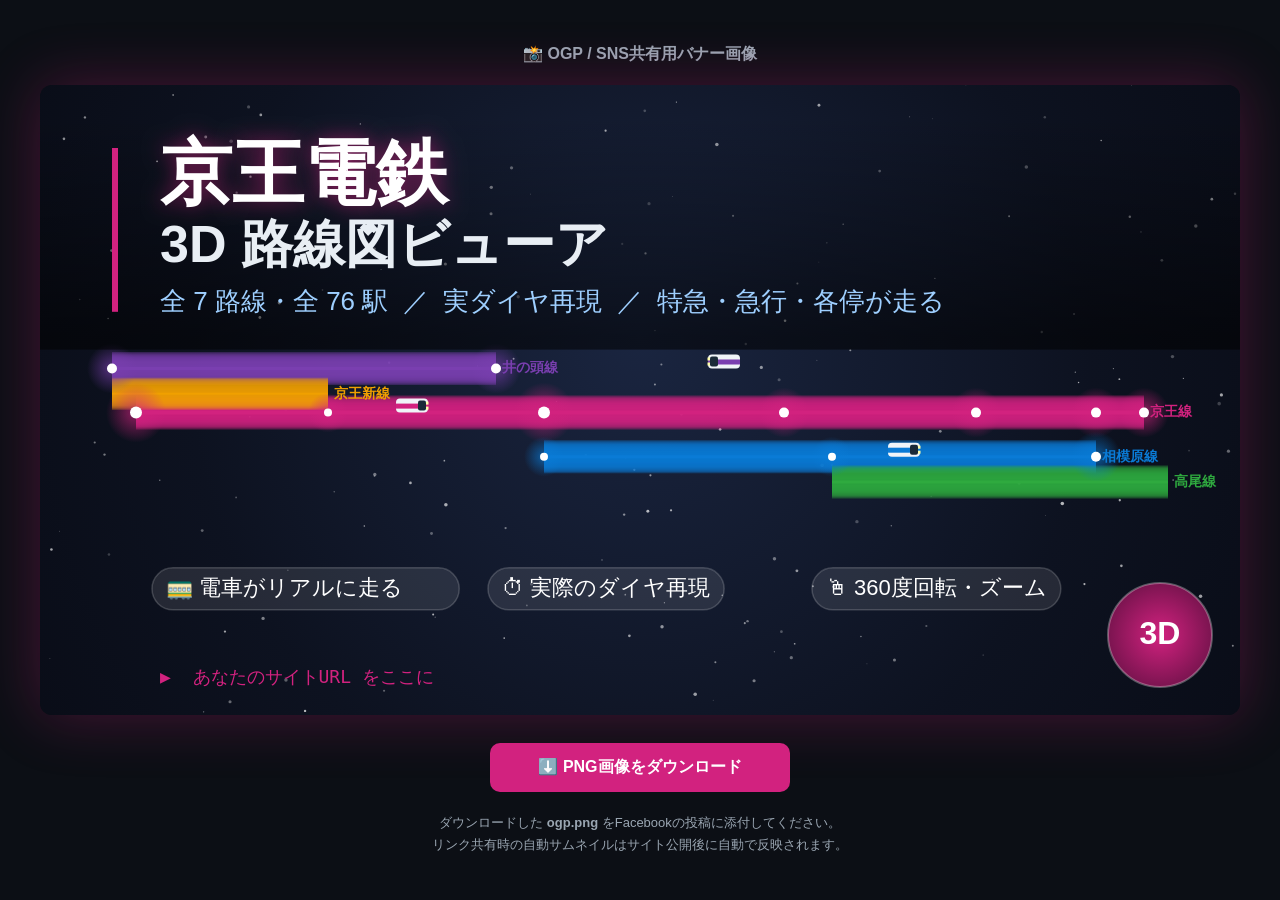
<file: ogp-generator.html>
<!DOCTYPE html>
<html lang="ja">
<head>
  <meta charset="UTF-8" />
  <title>OGP画像ジェネレーター</title>
  <style>
    * { box-sizing: border-box; margin: 0; padding: 0; }
    body {
      background: #0c0f15;
      display: flex;
      flex-direction: column;
      align-items: center;
      justify-content: center;
      min-height: 100vh;
      font-family: "Noto Sans JP", "Hiragino Kaku Gothic ProN", sans-serif;
      color: #fff;
      padding: 24px;
      gap: 20px;
    }
    h1 { font-size: 16px; color: #9aa6b2; }
    canvas {
      border-radius: 12px;
      box-shadow: 0 0 60px rgba(210,34,127,0.3);
      max-width: 100%;
    }
    #btn-dl {
      margin-top: 8px;
      padding: 14px 48px;
      background: #d2227f;
      border: none;
      border-radius: 10px;
      color: #fff;
      font-size: 16px;
      font-weight: 700;
      cursor: pointer;
      font-family: inherit;
      transition: background .15s;
    }
    #btn-dl:hover { background: #e0379a; }
    p { font-size: 13px; color: #9aa6b2; text-align: center; line-height: 1.7; }
  </style>
</head>
<body>
  <h1>📸 OGP / SNS共有用バナー画像</h1>
  <canvas id="c" width="1200" height="630"></canvas>
  <button id="btn-dl">⬇️ PNG画像をダウンロード</button>
  <p>ダウンロードした <strong>ogp.png</strong> をFacebookの投稿に添付してください。<br>
     リンク共有時の自動サムネイルはサイト公開後に自動で反映されます。</p>

  <script>
  (async () => {
    const canvas = document.getElementById('c');
    const ctx = canvas.getContext('2d');
    const W = 1200, H = 630;

    /* ---- 背景グラデーション ---- */
    const bgGrad = ctx.createRadialGradient(W/2, H*0.4, 0, W/2, H/2, W*0.75);
    bgGrad.addColorStop(0,   '#1a2540');
    bgGrad.addColorStop(0.5, '#0d1220');
    bgGrad.addColorStop(1,   '#060810');
    ctx.fillStyle = bgGrad;
    ctx.fillRect(0, 0, W, H);

    /* ---- 星のような粒子 ---- */
    ctx.save();
    const rng = mulberry32(42);
    for (let i = 0; i < 180; i++) {
      const x = rng() * W, y = rng() * H;
      const r = rng() * 1.4 + 0.4;
      const a = rng() * 0.5 + 0.2;
      ctx.beginPath();
      ctx.arc(x, y, r, 0, Math.PI * 2);
      ctx.fillStyle = `rgba(255,255,255,${a})`;
      ctx.fill();
    }
    ctx.restore();

    /* ---- 路線カラーのグロー帯 ---- */
    const lines = [
      { color: '#d2227f', y: H*0.52, x1: W*0.08, x2: W*0.92, w: 4, label: '京王線' },
      { color: '#0a7bd6', y: H*0.59, x1: W*0.42, x2: W*0.88, w: 3, label: '相模原線' },
      { color: '#2faa3f', y: H*0.63, x1: W*0.66, x2: W*0.94, w: 3, label: '高尾線' },
      { color: '#7a3fb0', y: H*0.45, x1: W*0.06, x2: W*0.38, w: 3, label: '井の頭線' },
      { color: '#f0a000', y: H*0.49, x1: W*0.06, x2: W*0.24, w: 2, label: '京王新線' },
    ];

    lines.forEach(({ color, y, x1, x2, w }) => {
      // グロー
      for (let g = 12; g >= 1; g--) {
        ctx.beginPath();
        ctx.moveTo(x1, y);
        ctx.lineTo(x2, y);
        ctx.strokeStyle = color + Math.round(g * 8).toString(16).padStart(2,'0');
        ctx.lineWidth = w + g * 2.5;
        ctx.stroke();
      }
      // 本線
      ctx.beginPath();
      ctx.moveTo(x1, y);
      ctx.lineTo(x2, y);
      ctx.strokeStyle = color;
      ctx.lineWidth = w;
      ctx.stroke();
    });

    /* ---- 駅マーカー ---- */
    const stations = [
      { x: W*0.08,  y: H*0.52, label: '新宿',     r: 6,  lc: '#d2227f' },
      { x: W*0.24,  y: H*0.52, label: '明大前',   r: 4,  lc: '#d2227f' },
      { x: W*0.42,  y: H*0.52, label: '調布',     r: 6,  lc: '#d2227f' },
      { x: W*0.62,  y: H*0.52, label: '府中',     r: 5,  lc: '#d2227f' },
      { x: W*0.78,  y: H*0.52, label: '高幡不動', r: 5,  lc: '#d2227f' },
      { x: W*0.88,  y: H*0.52, label: '北野',     r: 5,  lc: '#d2227f' },
      { x: W*0.92,  y: H*0.52, label: '八王子',   r: 5,  lc: '#d2227f' },
      { x: W*0.42,  y: H*0.59, label: '調布',     r: 4,  lc: '#0a7bd6' },
      { x: W*0.66,  y: H*0.59, label: '多摩C',    r: 4,  lc: '#0a7bd6' },
      { x: W*0.88,  y: H*0.59, label: '橋本',     r: 5,  lc: '#0a7bd6' },
      { x: W*0.06,  y: H*0.45, label: '渋谷',     r: 5,  lc: '#7a3fb0' },
      { x: W*0.38,  y: H*0.45, label: '吉祥寺',   r: 5,  lc: '#7a3fb0' },
    ];

    stations.forEach(({ x, y, r, lc }) => {
      // グロー
      const grd = ctx.createRadialGradient(x, y, 0, x, y, r * 5);
      grd.addColorStop(0, lc + 'aa');
      grd.addColorStop(1, lc + '00');
      ctx.beginPath();
      ctx.arc(x, y, r * 5, 0, Math.PI * 2);
      ctx.fillStyle = grd;
      ctx.fill();
      // 白丸
      ctx.beginPath();
      ctx.arc(x, y, r, 0, Math.PI * 2);
      ctx.fillStyle = '#ffffff';
      ctx.fill();
    });

    /* ---- 路線名ラベル（小） ---- */
    ctx.font = 'bold 14px "Hiragino Kaku Gothic ProN", "Yu Gothic", sans-serif';
    ctx.textBaseline = 'middle';
    lines.forEach(({ color, y, x2, label }) => {
      ctx.fillStyle = color;
      ctx.fillText(label, x2 + 6, y);
    });

    /* ---- 電車シンボル ---- */
    drawTrain(ctx, W*0.31, H*0.52 - 7, '#d2227f', 1);
    drawTrain(ctx, W*0.57, H*0.45 - 7, '#7a3fb0', -1);
    drawTrain(ctx, W*0.72, H*0.59 - 7, '#0a7bd6', 1);

    /* ---- メインタイトル ---- */
    // 薄いグロー背景
    const titleGrd = ctx.createLinearGradient(0, H*0.05, 0, H*0.40);
    titleGrd.addColorStop(0, 'rgba(0,0,0,0.0)');
    titleGrd.addColorStop(1, 'rgba(0,0,0,0.55)');
    ctx.fillStyle = titleGrd;
    ctx.fillRect(0, 0, W, H*0.42);

    // 京王ピンクのアクセントライン
    ctx.fillStyle = '#d2227f';
    ctx.fillRect(W*0.06, H*0.10, 6, H*0.26);

    // メインタイトル
    ctx.font = `bold 72px "Hiragino Kaku Gothic ProN", "Yu Gothic", sans-serif`;
    ctx.textBaseline = 'top';
    ctx.fillStyle = '#ffffff';
    ctx.shadowColor = 'rgba(210,34,127,0.6)';
    ctx.shadowBlur = 20;
    ctx.fillText('京王電鉄', W*0.10, H*0.09);
    ctx.shadowBlur = 0;

    ctx.font = `bold 52px "Hiragino Kaku Gothic ProN", "Yu Gothic", sans-serif`;
    ctx.fillStyle = '#e8eef4';
    ctx.fillText('3D 路線図ビューア', W*0.10, H*0.09 + 80);

    /* ---- サブタイトル ---- */
    ctx.font = `500 26px "Hiragino Kaku Gothic ProN", "Yu Gothic", sans-serif`;
    ctx.fillStyle = '#9ecfff';
    ctx.fillText('全 7 路線・全 76 駅  ／  実ダイヤ再現  ／  特急・急行・各停が走る', W*0.10, H*0.09 + 148);

    /* ---- フィーチャーチップ ---- */
    const chips = [
      { text: '🚃 電車がリアルに走る', x: W*0.10 },
      { text: '⏱ 実際のダイヤ再現', x: W*0.38 },
      { text: '🖱 360度回転・ズーム', x: W*0.65 },
    ];
    chips.forEach(({ text, x }) => {
      const cx = x;
      const cy = H*0.795;
      const tw = ctx.measureText(text).width;
      ctx.font = `500 22px "Hiragino Kaku Gothic ProN", "Yu Gothic", sans-serif`;
      // 背景ピル
      ctx.fillStyle = 'rgba(255,255,255,0.10)';
      roundRect(ctx, cx - 8, cy - 18, tw + 28, 42, 21);
      ctx.fill();
      ctx.strokeStyle = 'rgba(255,255,255,0.18)';
      ctx.lineWidth = 1.5;
      ctx.stroke();
      ctx.fillStyle = '#ffffff';
      ctx.textBaseline = 'middle';
      ctx.fillText(text, cx + 6, cy + 3);
    });

    /* ---- URLプレースホルダー ---- */
    ctx.font = `400 18px "SF Mono", Consolas, monospace`;
    ctx.fillStyle = '#d2227f';
    ctx.textBaseline = 'bottom';
    ctx.fillText('▶  あなたのサイトURL をここに', W*0.10, H - 28);

    /* ---- 右下：3Dバッジ ---- */
    ctx.save();
    ctx.translate(W - 80, H - 80);
    const badgeGrd = ctx.createRadialGradient(0,0,0, 0,0,52);
    badgeGrd.addColorStop(0, '#d2227f');
    badgeGrd.addColorStop(1, '#7b1450');
    ctx.beginPath();
    ctx.arc(0, 0, 52, 0, Math.PI*2);
    ctx.fillStyle = badgeGrd;
    ctx.fill();
    ctx.strokeStyle = 'rgba(255,255,255,0.3)';
    ctx.lineWidth = 2;
    ctx.stroke();
    ctx.font = `bold 32px "Hiragino Kaku Gothic ProN", "Yu Gothic", sans-serif`;
    ctx.fillStyle = '#fff';
    ctx.textAlign = 'center';
    ctx.textBaseline = 'middle';
    ctx.fillText('3D', 0, 0);
    ctx.restore();

    /* ---- ダウンロードボタン ---- */
    document.getElementById('btn-dl').addEventListener('click', () => {
      const a = document.createElement('a');
      a.download = 'ogp_keio3d.png';
      a.href = canvas.toDataURL('image/png');
      a.click();
    });

    /* ---- ヘルパー ---- */
    function roundRect(ctx, x, y, w, h, r) {
      ctx.beginPath();
      ctx.moveTo(x+r, y);
      ctx.arcTo(x+w, y, x+w, y+h, r);
      ctx.arcTo(x+w, y+h, x, y+h, r);
      ctx.arcTo(x, y+h, x, y, r);
      ctx.arcTo(x, y, x+w, y, r);
      ctx.closePath();
    }

    function drawTrain(ctx, x, y, color, dir) {
      const W2 = 32, H2 = 14;
      ctx.save();
      ctx.translate(x, y);
      if (dir < 0) ctx.scale(-1, 1);
      // 車体
      ctx.fillStyle = '#f0f4f8';
      roundRect(ctx, -W2/2, -H2/2, W2, H2, 4);
      ctx.fill();
      // 帯
      ctx.fillStyle = color;
      ctx.fillRect(-W2/2, -2, W2, 5);
      // 前面窓
      ctx.fillStyle = '#1a2a38';
      roundRect(ctx, W2/2 - 10, -H2/2 + 2, 8, H2 - 4, 2);
      ctx.fill();
      // ヘッドライト
      ctx.fillStyle = '#ffffaa';
      ctx.fillRect(W2/2 - 2, -H2/2 + 3, 2.5, 3);
      ctx.fillRect(W2/2 - 2, H2/2 - 6, 2.5, 3);
      ctx.restore();
    }

    function mulberry32(a) {
      return function() {
        a |= 0; a = a + 0x6D2B79F5 | 0;
        let t = Math.imul(a ^ a >>> 15, 1 | a);
        t = t + Math.imul(t ^ t >>> 7, 61 | t) ^ t;
        return ((t ^ t >>> 14) >>> 0) / 4294967296;
      }
    }
  })();
  </script>
</body>
</html>
</file>
